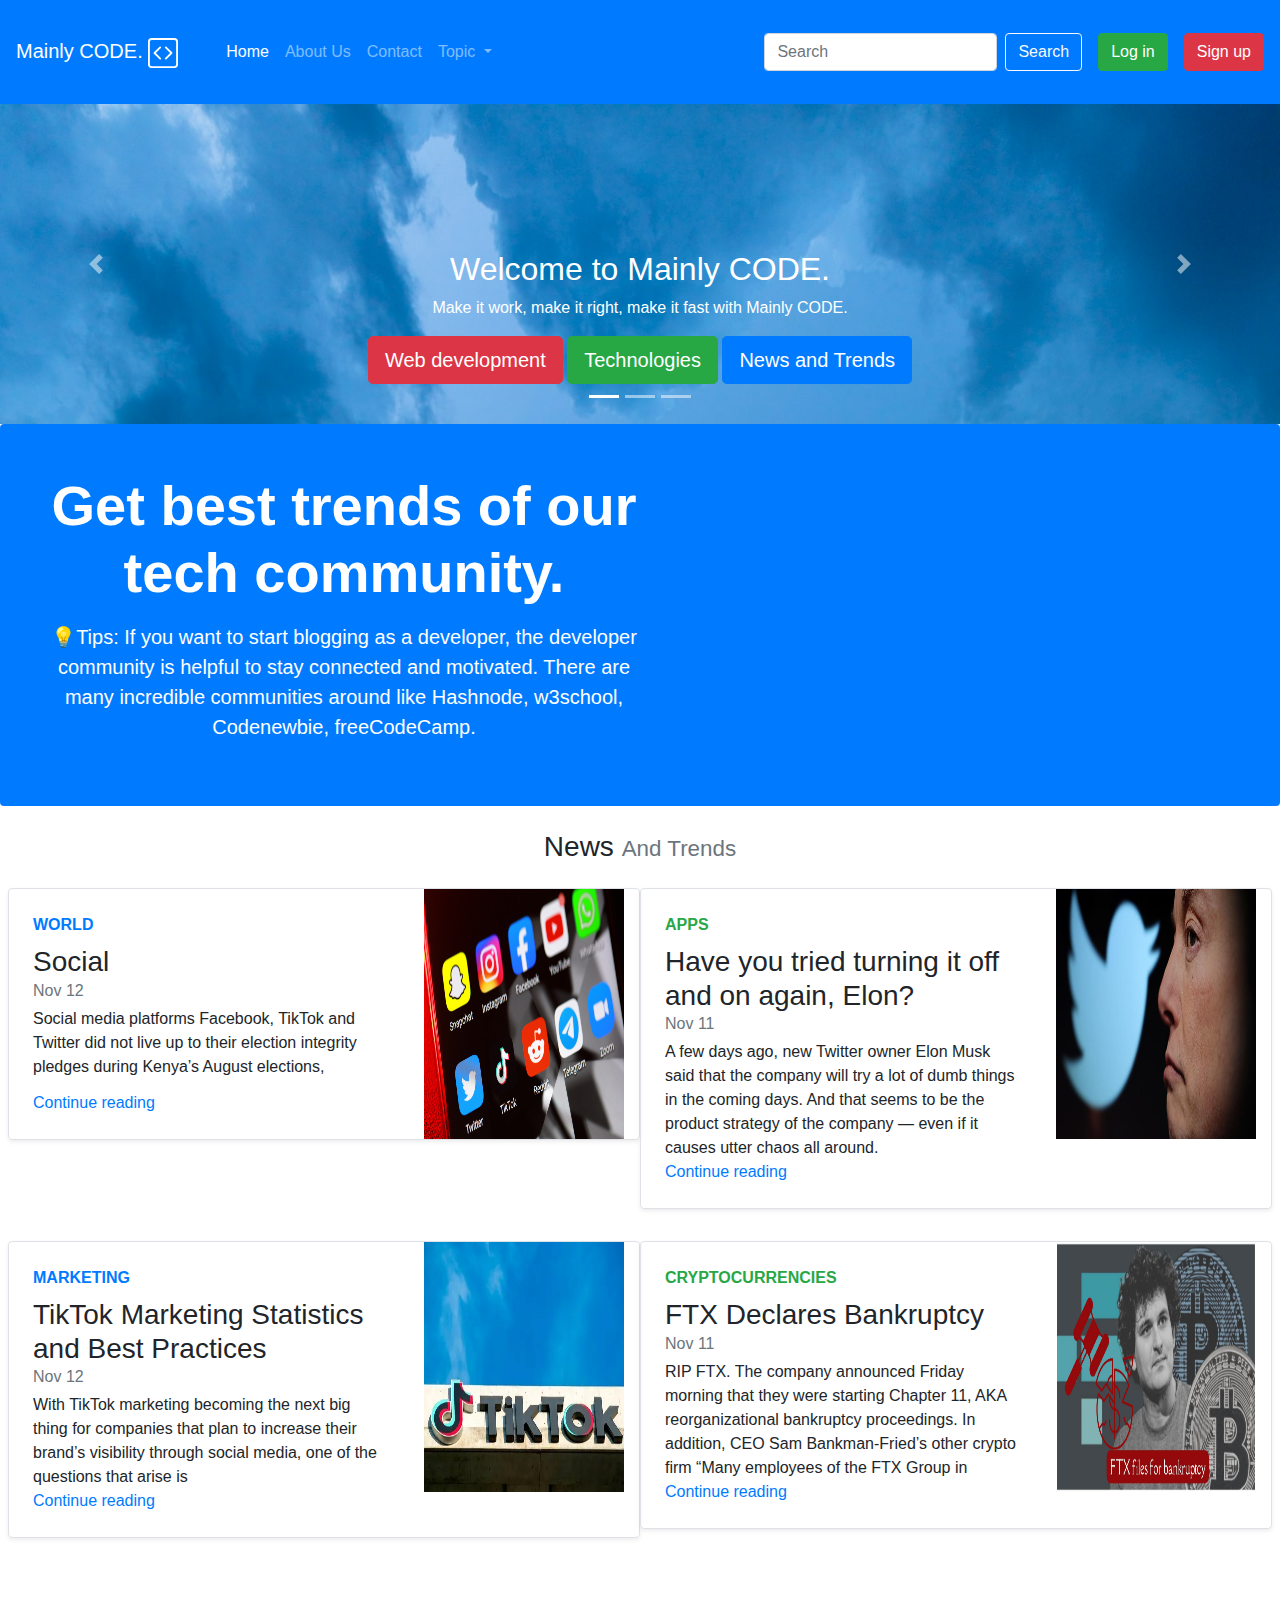
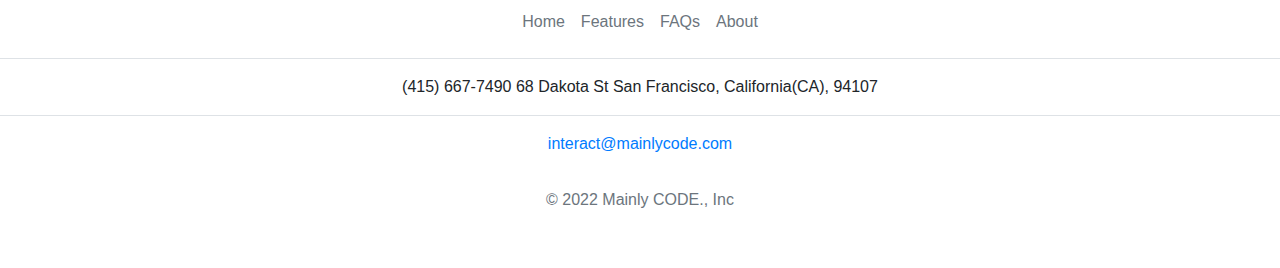
<file: Index.html>
<!doctype html>
<html lang="en">

<head>
  <!-- Required meta tags -->
  <meta charset="utf-8">
  <meta name="viewport" content="width=device-width, initial-scale=1, shrink-to-fit=no">

  <!-- Bootstrap CSS -->
  <link rel="stylesheet" href="https://cdn.jsdelivr.net/npm/bootstrap@4.3.1/dist/css/bootstrap.min.css"
    integrity="sha384-ggOyR0iXCbMQv3Xipma34MD+dH/1fQ784/j6cY/iJTQUOhcWr7x9JvoRxT2MZw1T" crossorigin="anonymous">
  <link rel="stylesheet" href="style.css">
  <title>Mainly CODE.</title>
</head>

<body>
  <nav class="navbar navbar-expand-lg navbar-dark bg-primary">
    <a class="navbar-brand" href="Index.html">Mainly CODE. <svg xmlns="http://www.w3.org/2000/svg" width="30"
        height="30" fill="currentColor" class="bi bi-code-square" viewBox="0 0 16 16">
        <path
          d="M14 1a1 1 0 0 1 1 1v12a1 1 0 0 1-1 1H2a1 1 0 0 1-1-1V2a1 1 0 0 1 1-1h12zM2 0a2 2 0 0 0-2 2v12a2 2 0 0 0 2 2h12a2 2 0 0 0 2-2V2a2 2 0 0 0-2-2H2z" />
        <path
          d="M6.854 4.646a.5.5 0 0 1 0 .708L4.207 8l2.647 2.646a.5.5 0 0 1-.708.708l-3-3a.5.5 0 0 1 0-.708l3-3a.5.5 0 0 1 .708 0zm2.292 0a.5.5 0 0 0 0 .708L11.793 8l-2.647 2.646a.5.5 0 0 0 .708.708l3-3a.5.5 0 0 0 0-.708l-3-3a.5.5 0 0 0-.708 0z" />
      </svg></a>
    <button class="navbar-toggler" type="button" data-toggle="collapse" data-target="#navbarSupportedContent"
      aria-controls="navbarSupportedContent" aria-expanded="false" aria-label="Toggle navigation">
      <span class="navbar-toggler-icon"></span>
    </button>

    <div class="collapse navbar-collapse" id="navbarSupportedContent">
      <ul class="navbar-nav mr-auto p-4">
        <li class="nav-item ">
          <a class="nav-link active" href="Index.html">Home</a>
        </li>
        <li class="nav-item">
          <a class="nav-link" href="about.html">About Us</a>
        </li>
        <li class="nav-item">
          <a class="nav-link" href="contact.html">Contact</a>
        </li>
        <li class="nav-item dropdown">
          <a class="nav-link dropdown-toggle" href="#" id="navbarDropdown" role="button" data-toggle="dropdown"
            aria-haspopup="true" aria-expanded="false">
            Topic
          </a>
          <div class="dropdown-menu" aria-labelledby="navbarDropdown">
            <a class="dropdown-item" href="#">Web development</a>
            <a class="dropdown-item" href="#">Data structured</a>
            <div class="dropdown-divider"></div>
            <a class="dropdown-item" href="#">Frontend & Backend</a>
          </div>
        </li>

      </ul>
      <form class="form-inline my-2 my-lg-0">
        <input class="form-control mr-sm-2" type="search" placeholder="Search" aria-label="Search">
        <button class="btn btn-outline-light my-2 my-sm-0" type="submit">Search</button>
        <button class="btn btn-success m-3">Log in</button>
        <button class="btn btn-danger">Sign up</button>
      </form>
    </div>
  </nav>



  <div class="bd-example">
    <div id="carouselExampleCaptions" class="carousel slide carousel-fade" data-ride="carousel">
      <ol class="carousel-indicators">
        <li data-target="#carouselExampleCaptions" data-slide-to="0" class="active"></li>
        <li data-target="#carouselExampleCaptions" data-slide-to="1"></li>
        <li data-target="#carouselExampleCaptions" data-slide-to="2"></li>
      </ol>
      <div class="carousel-inner">
        <div class="carousel-item active">
          <img src="3.jpg" class="d-block w-100" alt="...">
          <div class="carousel-caption d-none d-md-block">
            <h2>Welcome to Mainly CODE.</h2>
            <p>Make it work, make it right, make it fast with Mainly CODE.</p>
            <button class="btn btn-danger btn-lg">Web development</button>
            <button class="btn btn-success btn-lg">Technologies</button>
            <button class="btn btn-primary btn-lg">News and Trends</button>
          </div>
        </div>
        <div class="carousel-item">
          <img src="2.jpg" class="d-block w-100" alt="...">
          <div class="carousel-caption d-none d-md-block">

            <p>Coding is the language of the future, and every human should learn it.</p>
          </div>
        </div>
        <div class="carousel-item">
          <img src="1.jpg" class="d-block w-100" alt="...">
          <div class="carousel-caption d-none d-md-block">

            <p>You can sharpen your mind, rewire your brain, provide people with great software.</p>
          </div>
        </div>

      </div>
      <a class="carousel-control-prev" href="#carouselExampleCaptions" role="button" data-slide="prev">
        <span class="carousel-control-prev-icon" aria-hidden="true"></span>
        <span class="sr-only">Previous</span>
      </a>
      <a class="carousel-control-next" href="#carouselExampleCaptions" role="button" data-slide="next">
        <span class="carousel-control-next-icon" aria-hidden="true"></span>
        <span class="sr-only">Next</span>
      </a>
    </div>
  </div>
  <div class="p-4 p-md-5 mb-4 rounded bg-primary text-center text-white">
    <div class="col-md-6 px-0">
      <h1 class="display-4 fst-italic font-weight-bold">Get best trends of our tech community.</h1>
      <p class="lead my-3">💡Tips: If you want to start blogging as a developer, the developer community is helpful to
        stay connected and motivated. There are many incredible communities around like
        <a href="https://hashnode.com/" target="_blank" class="text-white">Hashnode</a>,
        <a href="https://www.w3schools.com/" target="_blank" class="text-white">w3school</a>,
        <a href="https://www.codenewbie.org/" target="_blank" class="text-white">Codenewbie</a>,
        <a href="https://www.freecodecamp.org/" target="_blank" class="text-white">freeCodeCamp</a>.
      </p>

    </div>
  </div>
  <div class="heading text-center text-lg mb-4">
    <h3>
      News
      <small class="text-muted">And Trends</small>
    </h3>
  </div>
  <div class="row mb-2 ml-2 mr-2">
    <div class="col-md-6">
      <div class="row g-0 border rounded overflow-hidden flex-md-row mb-4 shadow-sm h-md-250 position-relative">
        <div class="col p-4 d-flex flex-column position-static">
          <strong class="d-inline-block mb-2 text-primary">WORLD</strong>
          <h3 class="mb-0">Social</h3>
          <div class="mb-1 text-muted">Nov 12</div>
          <p class="card-text mb-auto">Social media platforms Facebook, TikTok and Twitter did not live up to their
            election integrity pledges during Kenya’s August elections,</p>
          <a href="#" class="stretched-link">Continue reading</a>
        </div>
        <div class="col-auto d-none d-lg-block">
          <img class="bd-placeholder-img" width="200" height="250" src="thumb1.jpg" alt="Loading image">

        </div>
      </div>
    </div>
    <div class="col-md-6">
      <div class="row g-0 border rounded overflow-hidden flex-md-row mb-4 shadow-sm h-md-250 position-relative">
        <div class="col p-4 d-flex flex-column position-static">
          <strong class="d-inline-block mb-2 text-success">APPS</strong>
          <h3 class="mb-0">Have you tried turning it off and on again, Elon?</h3>
          <div class="mb-1 text-muted">Nov 11</div>
          <p class="mb-auto">A few days ago, new Twitter owner Elon Musk said that the company will try a lot of dumb
            things in the coming days. And that seems to be the product strategy of the company — even if it causes
            utter chaos all around.
          </p>
          <a href="#" class="stretched-link">Continue reading</a>
        </div>
        <div class="col-auto d-none d-lg-block">
          <img class="bd-placeholder-img" width="200" height="250" src="thumb2.jpg" alt="loading image">

        </div>
      </div>
    </div>
  </div>
  <div class="row mb-2 ml-2 mr-2 ">
    <div class="col-md-6">
      <div class="row g-0 border rounded overflow-hidden flex-md-row mb-4 shadow-sm h-md-250 position-relative">
        <div class="col p-4 d-flex flex-column position-static">
          <strong class="d-inline-block mb-2 text-primary">MARKETING</strong>
          <h3 class="mb-0">TikTok Marketing Statistics and Best Practices</h3>
          <div class="mb-1 text-muted">Nov 12</div>
          <p class="card-text mb-auto">With TikTok marketing becoming the next big thing for companies that plan to
            increase their brand’s visibility through social media, one of the questions that arise is</p>
          <a href="#" class="stretched-link">Continue reading</a>
        </div>
        <div class="col-auto d-none d-lg-block">
          <img class="bd-placeholder-img" width="200" height="250" src="thumb3.jpg" alt="loading image">

        </div>
      </div>
    </div>
    <div class="col-md-6">
      <div class="row g-0 border rounded overflow-hidden flex-md-row mb-4 shadow-sm h-md-250 position-relative">
        <div class="col p-4 d-flex flex-column position-static">
          <strong class="d-inline-block mb-2 text-success">CRYPTOCURRENCIES</strong>
          <h3 class="mb-0">FTX Declares Bankruptcy</h3>
          <div class="mb-1 text-muted">Nov 11</div>
          <p class="mb-auto">RIP FTX. The company announced Friday morning that they were starting Chapter 11, AKA
            reorganizational bankruptcy proceedings. In addition, CEO Sam Bankman-Fried’s other crypto firm “Many
            employees of the FTX Group in
          </p>
          <a href="#" class="stretched-link">Continue reading</a>
        </div>
        <div class="col-auto d-none d-lg-block">
          <img class="bd-placeholder-img" width="200" height="250" src="thumb4.jpg" alt="loading image">

        </div>
      </div>
    </div>
  </div>
  <footer class="py-3 my-4">
    <ul class="nav justify-content-center border-bottom pb-3 mb-3">
      <li class="nav-item"><a href="Index.html" class="nav-link px-2 text-muted">Home</a></li>
      <li class="nav-item"><a href="#" class="nav-link px-2 text-muted">Features</a></li>
      <li class="nav-item"><a href="#" class="nav-link px-2 text-muted">FAQs</a></li>
      <li class="nav-item"><a href="#" class="nav-link px-2 text-muted">About</a></li>
    </ul>
    <div class="address">
      <p class="justify-content-center border-bottom pb-3 mb-3 text-center">(415) 667-7490
        68 Dakota St
        San Francisco, California(CA), 94107</p>
      <p class="justify-content-center pb-3 mb-3 text-center"><a href="#">interact@mainlycode.com</a></p>
    </div>


    <p class="text-center text-muted">© 2022 Mainly CODE., Inc</p>

  </footer>


  <!-- Optional JavaScript -->
  <!-- jQuery first, then Popper.js, then Bootstrap JS -->
  <script src="https://code.jquery.com/jquery-3.3.1.slim.min.js"
    integrity="sha384-q8i/X+965DzO0rT7abK41JStQIAqVgRVzpbzo5smXKp4YfRvH+8abtTE1Pi6jizo"
    crossorigin="anonymous"></script>
  <script src="https://cdn.jsdelivr.net/npm/popper.js@1.14.7/dist/umd/popper.min.js"
    integrity="sha384-UO2eT0CpHqdSJQ6hJty5KVphtPhzWj9WO1clHTMGa3JDZwrnQq4sF86dIHNDz0W1"
    crossorigin="anonymous"></script>
  <script src="https://cdn.jsdelivr.net/npm/bootstrap@4.3.1/dist/js/bootstrap.min.js"
    integrity="sha384-JjSmVgyd0p3pXB1rRibZUAYoIIy6OrQ6VrjIEaFf/nJGzIxFDsf4x0xIM+B07jRM"
    crossorigin="anonymous"></script>
</body>

</html>
</file>
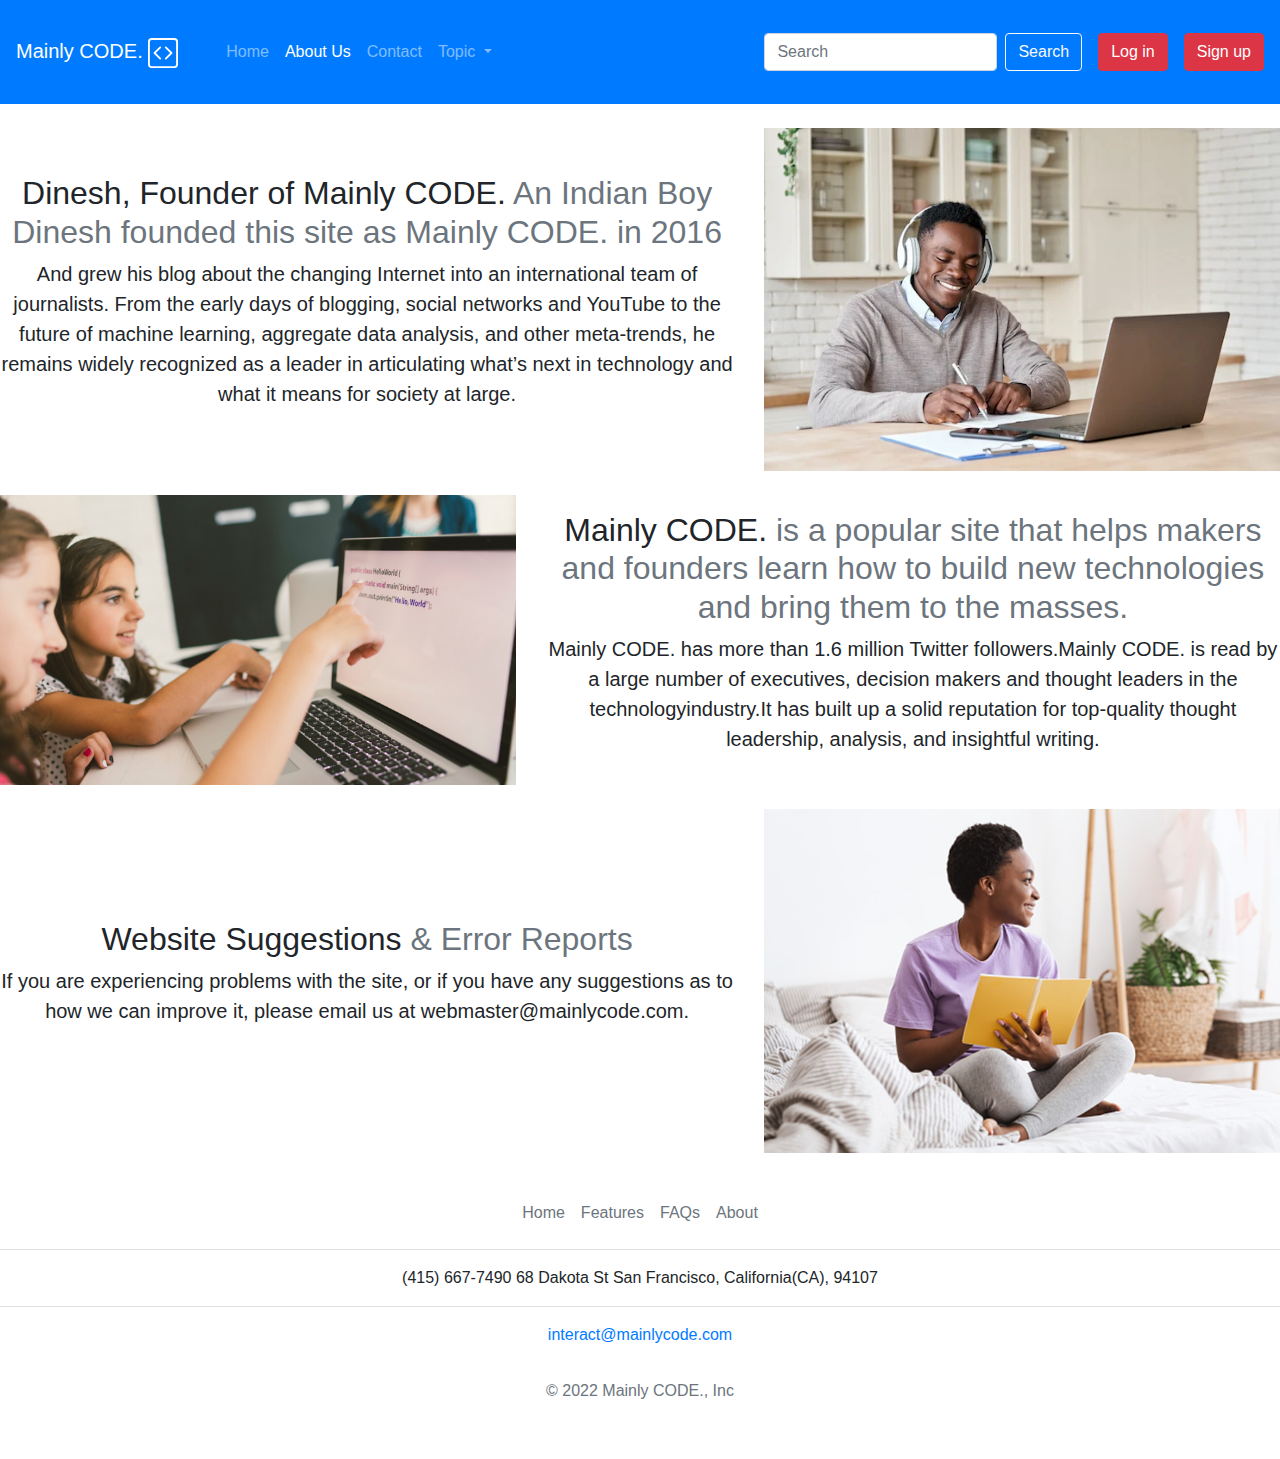
<file: About.html>
<!doctype html>
<html lang="en">

<head>
  <!-- Required meta tags -->
  <meta charset="utf-8">
  <meta name="viewport" content="width=device-width, initial-scale=1, shrink-to-fit=no">

  <!-- Bootstrap CSS -->
  <link rel="stylesheet" href="https://cdn.jsdelivr.net/npm/bootstrap@4.3.1/dist/css/bootstrap.min.css"
    integrity="sha384-ggOyR0iXCbMQv3Xipma34MD+dH/1fQ784/j6cY/iJTQUOhcWr7x9JvoRxT2MZw1T" crossorigin="anonymous">
  <link rel="stylesheet" href="style.css">
  <title>Mainly CODE.</title>
</head>

<body>
  <nav class="navbar navbar-expand-lg navbar-dark bg-primary">
    <a class="navbar-brand" href="#">Mainly CODE. <svg xmlns="http://www.w3.org/2000/svg" width="30" height="30"
        fill="currentColor" class="bi bi-code-square" viewBox="0 0 16 16">
        <path
          d="M14 1a1 1 0 0 1 1 1v12a1 1 0 0 1-1 1H2a1 1 0 0 1-1-1V2a1 1 0 0 1 1-1h12zM2 0a2 2 0 0 0-2 2v12a2 2 0 0 0 2 2h12a2 2 0 0 0 2-2V2a2 2 0 0 0-2-2H2z" />
        <path
          d="M6.854 4.646a.5.5 0 0 1 0 .708L4.207 8l2.647 2.646a.5.5 0 0 1-.708.708l-3-3a.5.5 0 0 1 0-.708l3-3a.5.5 0 0 1 .708 0zm2.292 0a.5.5 0 0 0 0 .708L11.793 8l-2.647 2.646a.5.5 0 0 0 .708.708l3-3a.5.5 0 0 0 0-.708l-3-3a.5.5 0 0 0-.708 0z" />
      </svg></a>
    <button class="navbar-toggler" type="button" data-toggle="collapse" data-target="#navbarSupportedContent"
      aria-controls="navbarSupportedContent" aria-expanded="false" aria-label="Toggle navigation">
      <span class="navbar-toggler-icon"></span>
    </button>

    <div class="collapse navbar-collapse" id="navbarSupportedContent">
      <ul class="navbar-nav mr-auto p-4">
        <li class="nav-item ">
          <a class="nav-link" href="Index.html">Home</a>
        </li>
        <li class="nav-item">
          <a class="nav-link active" href="about.html">About Us</a>
        </li>
        <li class="nav-item">
          <a class="nav-link" href="contact.html">Contact</a>
        </li>
        <li class="nav-item dropdown">
          <a class="nav-link dropdown-toggle" href="#" id="navbarDropdown" role="button" data-toggle="dropdown"
            aria-haspopup="true" aria-expanded="false">
            Topic
          </a>
          <div class="dropdown-menu" aria-labelledby="navbarDropdown">
            <a class="dropdown-item" href="#">Web development</a>
            <a class="dropdown-item" href="#">Data structured</a>
            <div class="dropdown-divider"></div>
            <a class="dropdown-item" href="#">Frontend & Backend</a>
          </div>
        </li>

      </ul>
      <form class="form-inline my-2 my-lg-0">
        <input class="form-control mr-sm-2" type="search" placeholder="Search" aria-label="Search">
        <button class="btn btn-outline-light my-2 my-sm-0" type="submit">Search</button>
        <button class="btn btn-danger m-3">Log in</button>
        <button class="btn btn-danger">Sign up</button>
      </form>
    </div>
  </nav>
  
  <div class="row featurette d-flex align-items-center text-center my-4">
    <div class="col-md-7">
      <h2 class="featurette-heading fw-normal lh-1">Dinesh, Founder of Mainly CODE.<span class="text-muted"> An Indian
          Boy Dinesh founded this site as Mainly CODE. in 2016</span></h2>
      <p class="lead">And grew his blog about the changing Internet into an international team of journalists.
        From the early days of blogging, social networks and YouTube to the future of machine learning, aggregate data
        analysis, and other meta-trends,
        he remains widely recognized as a leader in articulating what’s next in technology and what it means for society
        at large.
      </p>
    </div>
    <div class="col-md-5">
      <img class="bd-placeholder-img bd-placeholder-img-lg featurette-image img-fluid mx-auto" width="600" height="600"
        src="about1.jpg" alt="error image">
    </div>
  </div>


  <div class="row featurette d-flex align-items-center text-center my-4">
    <div class="col-md-7 order-md-2">
      <h2 class="featurette-heading fw-normal lh-1">Mainly CODE.<span class="text-muted"> is a popular site that helps
          makers and founders learn how to build new technologies and bring them to the masses.</span></h2>
      <p class="lead">Mainly CODE. has more than 1.6 million Twitter followers.Mainly CODE. is read by a large number of
        executives, decision makers and thought leaders in the technologyindustry.It has built up a solid reputation for
        top-quality thought leadership, analysis, and insightful writing.
      </p>
    </div>
    <div class="col-md-5">
      <img class="bd-placeholder-img bd-placeholder-img-lg featurette-image img-fluid mx-auto" width="600" height="600"
        src="about2.jpg" alt="error image">
    </div>
  </div>

  <div class="row featurette d-flex align-items-center text-center my-4">
    <div class="col-md-7">
      <h2 class="featurette-heading fw-normal lh-1">Website Suggestions<span class="text-muted"> & Error
          Reports</span>
      </h2>
      <p class="lead">If you are experiencing problems with the site, or if you have any suggestions as to how we can
        improve it, please email us at webmaster@mainlycode.com.</p>
    </div>
    <div class="col-md-5">
      <img class="bd-placeholder-img bd-placeholder-img-lg featurette-image img-fluid mx-auto" width="600" height="600"
        src="about3.jpg" alt="error image">
    </div>
  </div>


  <footer class="py-3 my-4">
    <ul class="nav justify-content-center border-bottom pb-3 mb-3">
      <li class="nav-item"><a href="Index.html" class="nav-link px-2 text-muted">Home</a></li>
      <li class="nav-item"><a href="#" class="nav-link px-2 text-muted">Features</a></li>
      <li class="nav-item"><a href="#" class="nav-link px-2 text-muted">FAQs</a></li>
      <li class="nav-item"><a href="#" class="nav-link px-2 text-muted">About</a></li>
    </ul>
    <div class="address">
      <p class="justify-content-center border-bottom pb-3 mb-3 text-center">(415) 667-7490
        68 Dakota St
        San Francisco, California(CA), 94107</p>
        <p  class="justify-content-center pb-3 mb-3 text-center"><a href="#">interact@mainlycode.com</a></p>
      </div>


    <p class="text-center text-muted">© 2022 Mainly CODE., Inc</p>
    
  </footer>
</file>
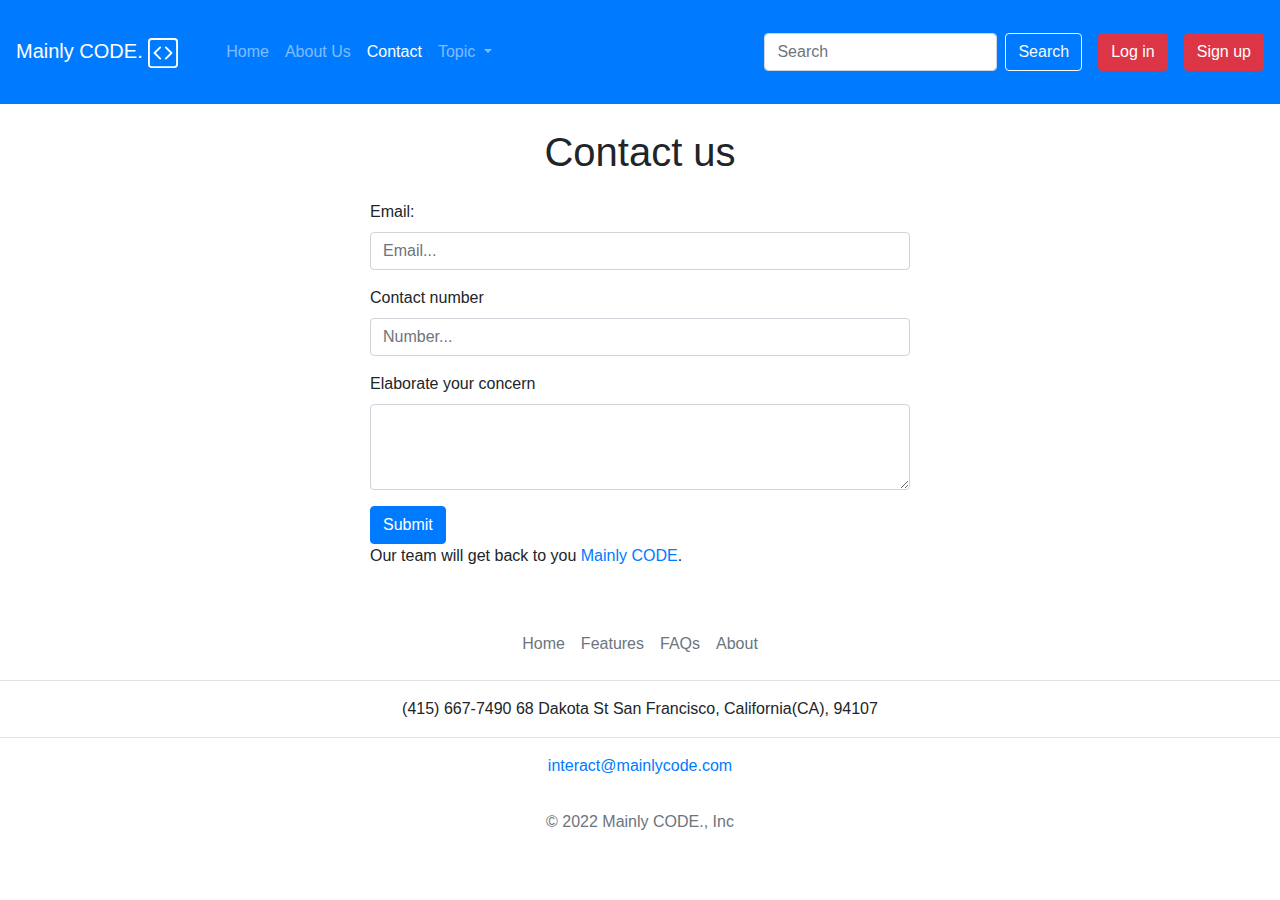
<file: contact.html>
<!doctype html>
<html lang="en">

<head>
  <!-- Required meta tags -->
  <meta charset="utf-8">
  <meta name="viewport" content="width=device-width, initial-scale=1, shrink-to-fit=no">

  <!-- Bootstrap CSS -->
  <link rel="stylesheet" href="https://cdn.jsdelivr.net/npm/bootstrap@4.3.1/dist/css/bootstrap.min.css"
    integrity="sha384-ggOyR0iXCbMQv3Xipma34MD+dH/1fQ784/j6cY/iJTQUOhcWr7x9JvoRxT2MZw1T" crossorigin="anonymous">
  <link rel="stylesheet" href="style.css">
  <title>Mainly CODE.</title>
</head>

<body>
  <nav class="navbar navbar-expand-lg navbar-dark bg-primary">
    <a class="navbar-brand" href="#">Mainly CODE. <svg xmlns="http://www.w3.org/2000/svg" width="30" height="30"
        fill="currentColor" class="bi bi-code-square" viewBox="0 0 16 16">
        <path
          d="M14 1a1 1 0 0 1 1 1v12a1 1 0 0 1-1 1H2a1 1 0 0 1-1-1V2a1 1 0 0 1 1-1h12zM2 0a2 2 0 0 0-2 2v12a2 2 0 0 0 2 2h12a2 2 0 0 0 2-2V2a2 2 0 0 0-2-2H2z" />
        <path
          d="M6.854 4.646a.5.5 0 0 1 0 .708L4.207 8l2.647 2.646a.5.5 0 0 1-.708.708l-3-3a.5.5 0 0 1 0-.708l3-3a.5.5 0 0 1 .708 0zm2.292 0a.5.5 0 0 0 0 .708L11.793 8l-2.647 2.646a.5.5 0 0 0 .708.708l3-3a.5.5 0 0 0 0-.708l-3-3a.5.5 0 0 0-.708 0z" />
      </svg></a>
    <button class="navbar-toggler" type="button" data-toggle="collapse" data-target="#navbarSupportedContent"
      aria-controls="navbarSupportedContent" aria-expanded="false" aria-label="Toggle navigation">
      <span class="navbar-toggler-icon"></span>
    </button>

    <div class="collapse navbar-collapse" id="navbarSupportedContent">
      <ul class="navbar-nav mr-auto p-4">
        <li class="nav-item ">
          <a class="nav-link" href="Index.html">Home</a>
        </li>
        <li class="nav-item">
          <a class="nav-link" href="about.html">About Us</a>
        </li>
        <li class="nav-item">
          <a class="nav-link active" href="contact.html">Contact</a>
        </li>
        <li class="nav-item dropdown">
          <a class="nav-link dropdown-toggle" href="#" id="navbarDropdown" role="button" data-toggle="dropdown"
            aria-haspopup="true" aria-expanded="false">
            Topic
          </a>
          <div class="dropdown-menu" aria-labelledby="navbarDropdown">
            <a class="dropdown-item" href="#">Web development</a>
            <a class="dropdown-item" href="#">Data structured</a>
            <div class="dropdown-divider"></div>
            <a class="dropdown-item" href="#">Frontend & Backend</a>
          </div>
        </li>

      </ul>
      <form class="form-inline my-2 my-lg-0">
        <input class="form-control mr-sm-2" type="search" placeholder="Search" aria-label="Search">
        <button class="btn btn-outline-light my-2 my-sm-0" type="submit">Search</button>
        <button class="btn btn-danger m-3">Log in</button>
        <button class="btn btn-danger">Sign up</button>
      </form>
    </div>
  </nav>




  <div class="container my-4">
    <h1 class="text-center">Contact us</h1>
  </div>

  <div class="container h-100">
    <div class="row h-100 justify-content-center align-items-center">
      <div class="col-10 col-md-8 col-lg-6">
        <!-- Form -->
        <form class="form-example" action="" method="post">

          <!-- Input fields -->
          <div class="form-group">
            <label for="Email">Email:</label>
            <input type="Email" class="form-control Email" id="Email" placeholder="Email..." name="Email">
          </div>
          <div class="form-group">
            <label for="number">Contact number</label>
            <input type="tel" class="form-control Number" id="Number" placeholder="Number..." name="Number">
          </div>
          <div class="mb-3">
            <label for="Textarea" class="form-label">Elaborate your concern</label>
            <textarea class="form-control" id="exampleFormControlTextarea1" rows="3"></textarea>
          </div>

          <button type="submit" class="btn btn-primary btn-customized">Submit</button>
          <!-- End input fields -->
          <p class="copyright">Our team will get back to you<a href="Index.html"> Mainly CODE</a>.</p>
        </form>
        <!-- Form end -->
      </div>
    </div>
  </div>

  <!-- Footer -->

<footer class="py-3 my-4">
    <ul class="nav justify-content-center border-bottom pb-3 mb-3">
      <li class="nav-item"><a href="Index.html" class="nav-link px-2 text-muted">Home</a></li>
      <li class="nav-item"><a href="#" class="nav-link px-2 text-muted">Features</a></li>
      <li class="nav-item"><a href="#" class="nav-link px-2 text-muted">FAQs</a></li>
      <li class="nav-item"><a href="#" class="nav-link px-2 text-muted">About</a></li>
    </ul>
    <div class="address">
      <p class="justify-content-center border-bottom pb-3 mb-3 text-center">(415) 667-7490
        68 Dakota St
        San Francisco, California(CA), 94107</p>
        <p  class="justify-content-center pb-3 mb-3 text-center"><a href="#">interact@mainlycode.com</a></p>
      </div>


    <p class="text-center text-muted">© 2022 Mainly CODE., Inc</p>
    
  </footer>

  <!-- End Footer -->
</file>
<file: style.css>
.suggetions{
    align-items: center;
}

.content{
    align-items: center;
}
</file>
